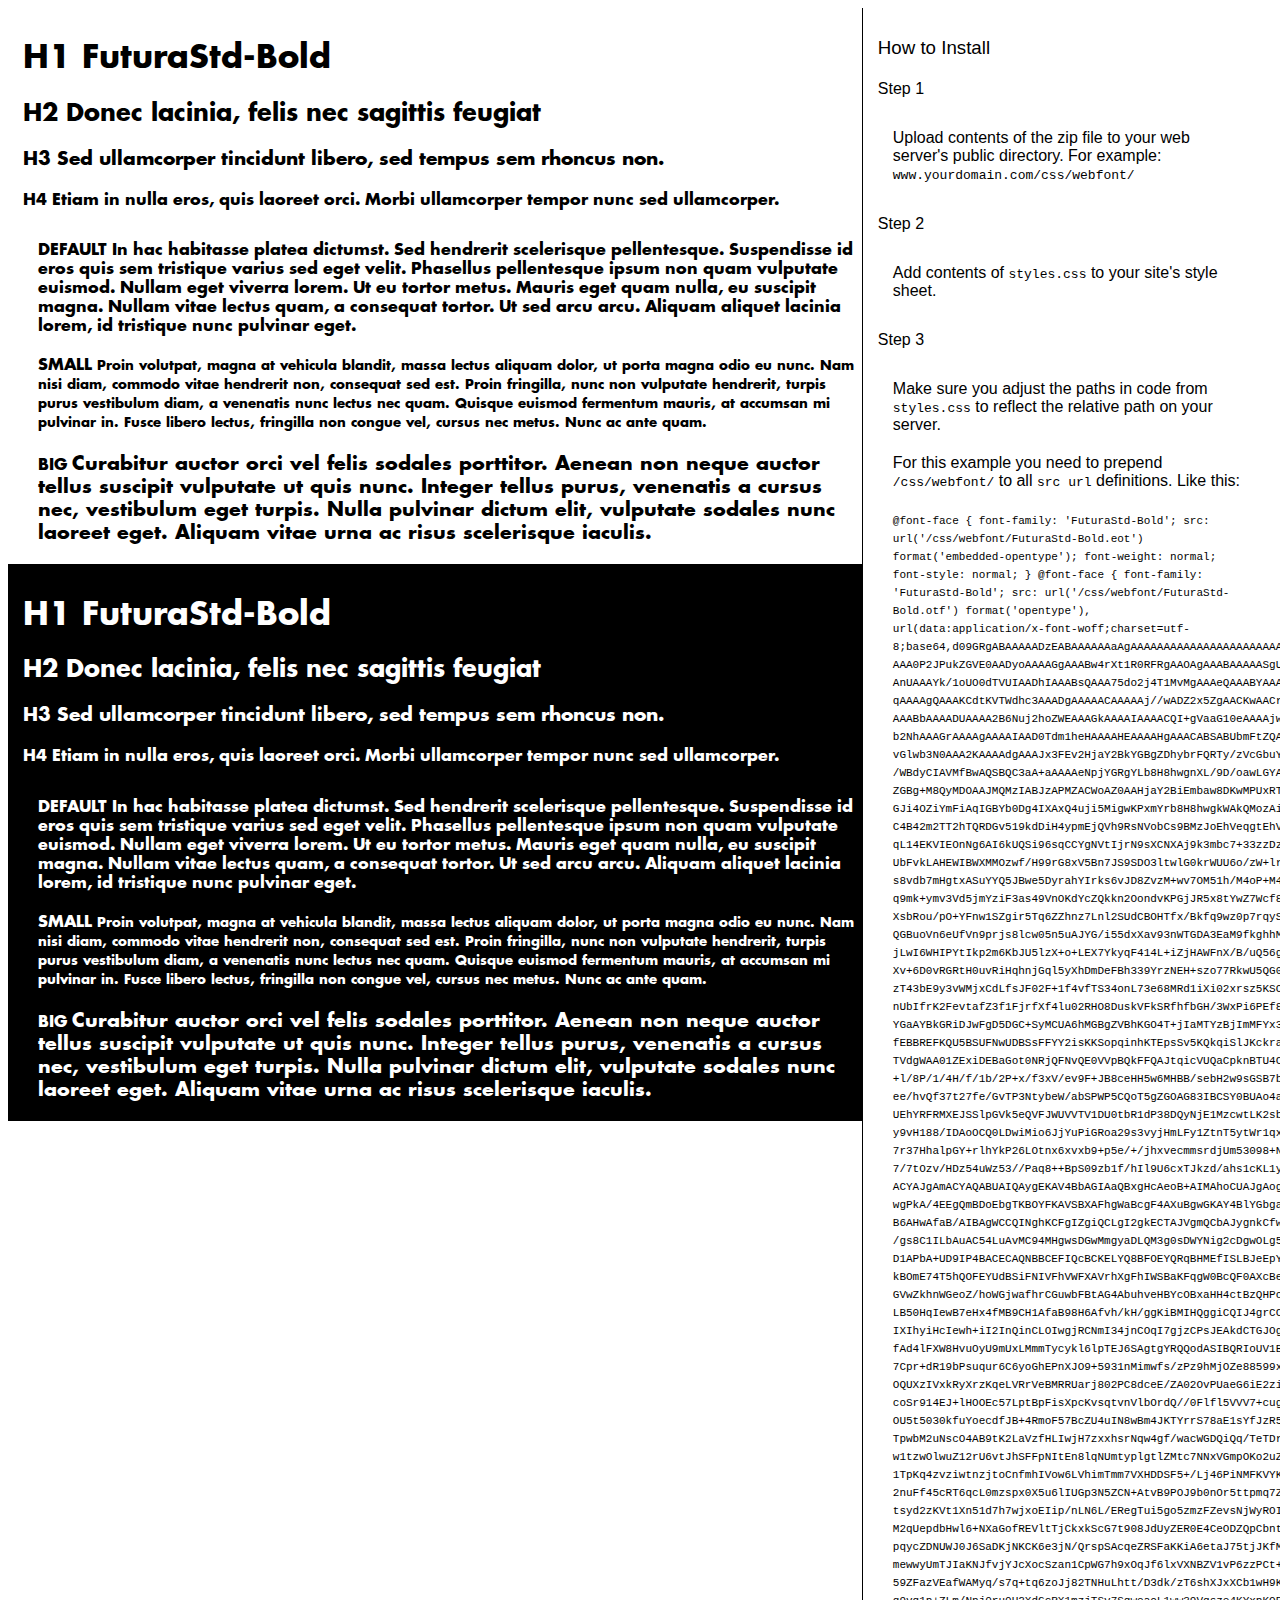
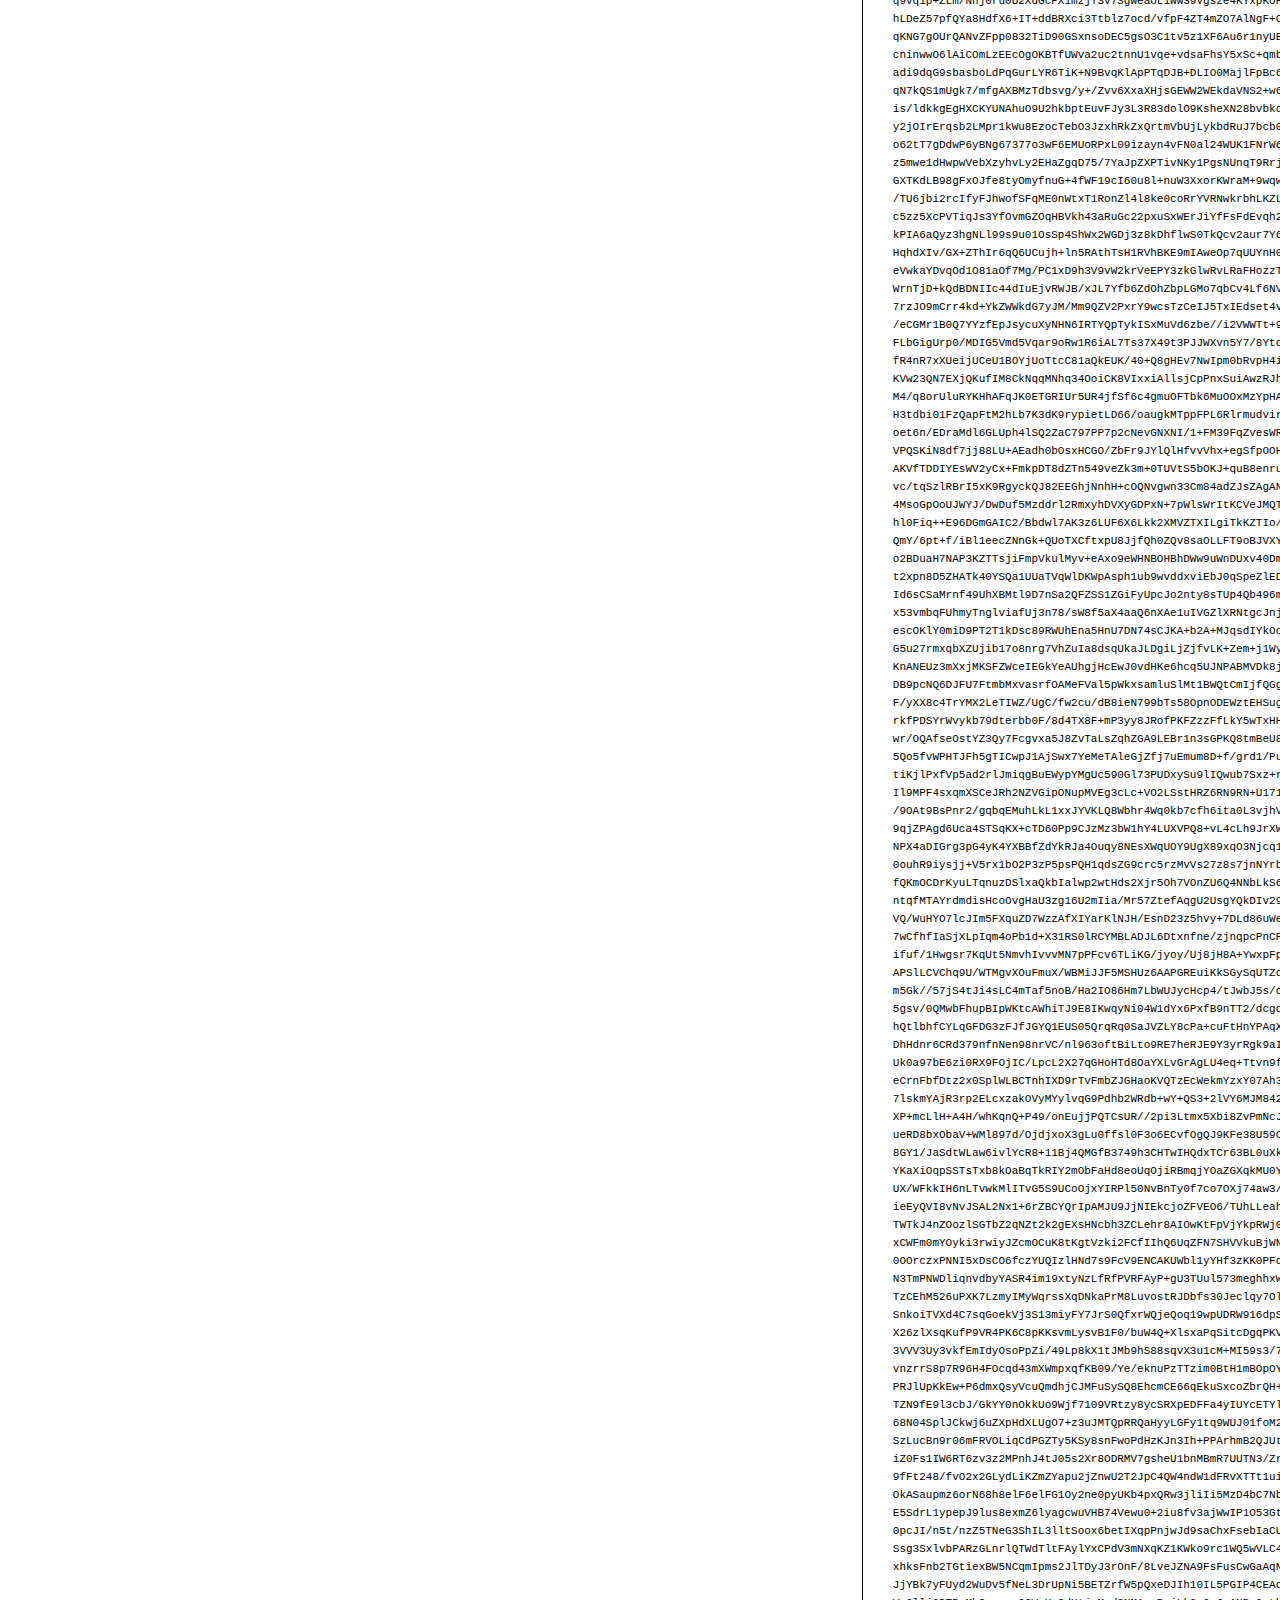
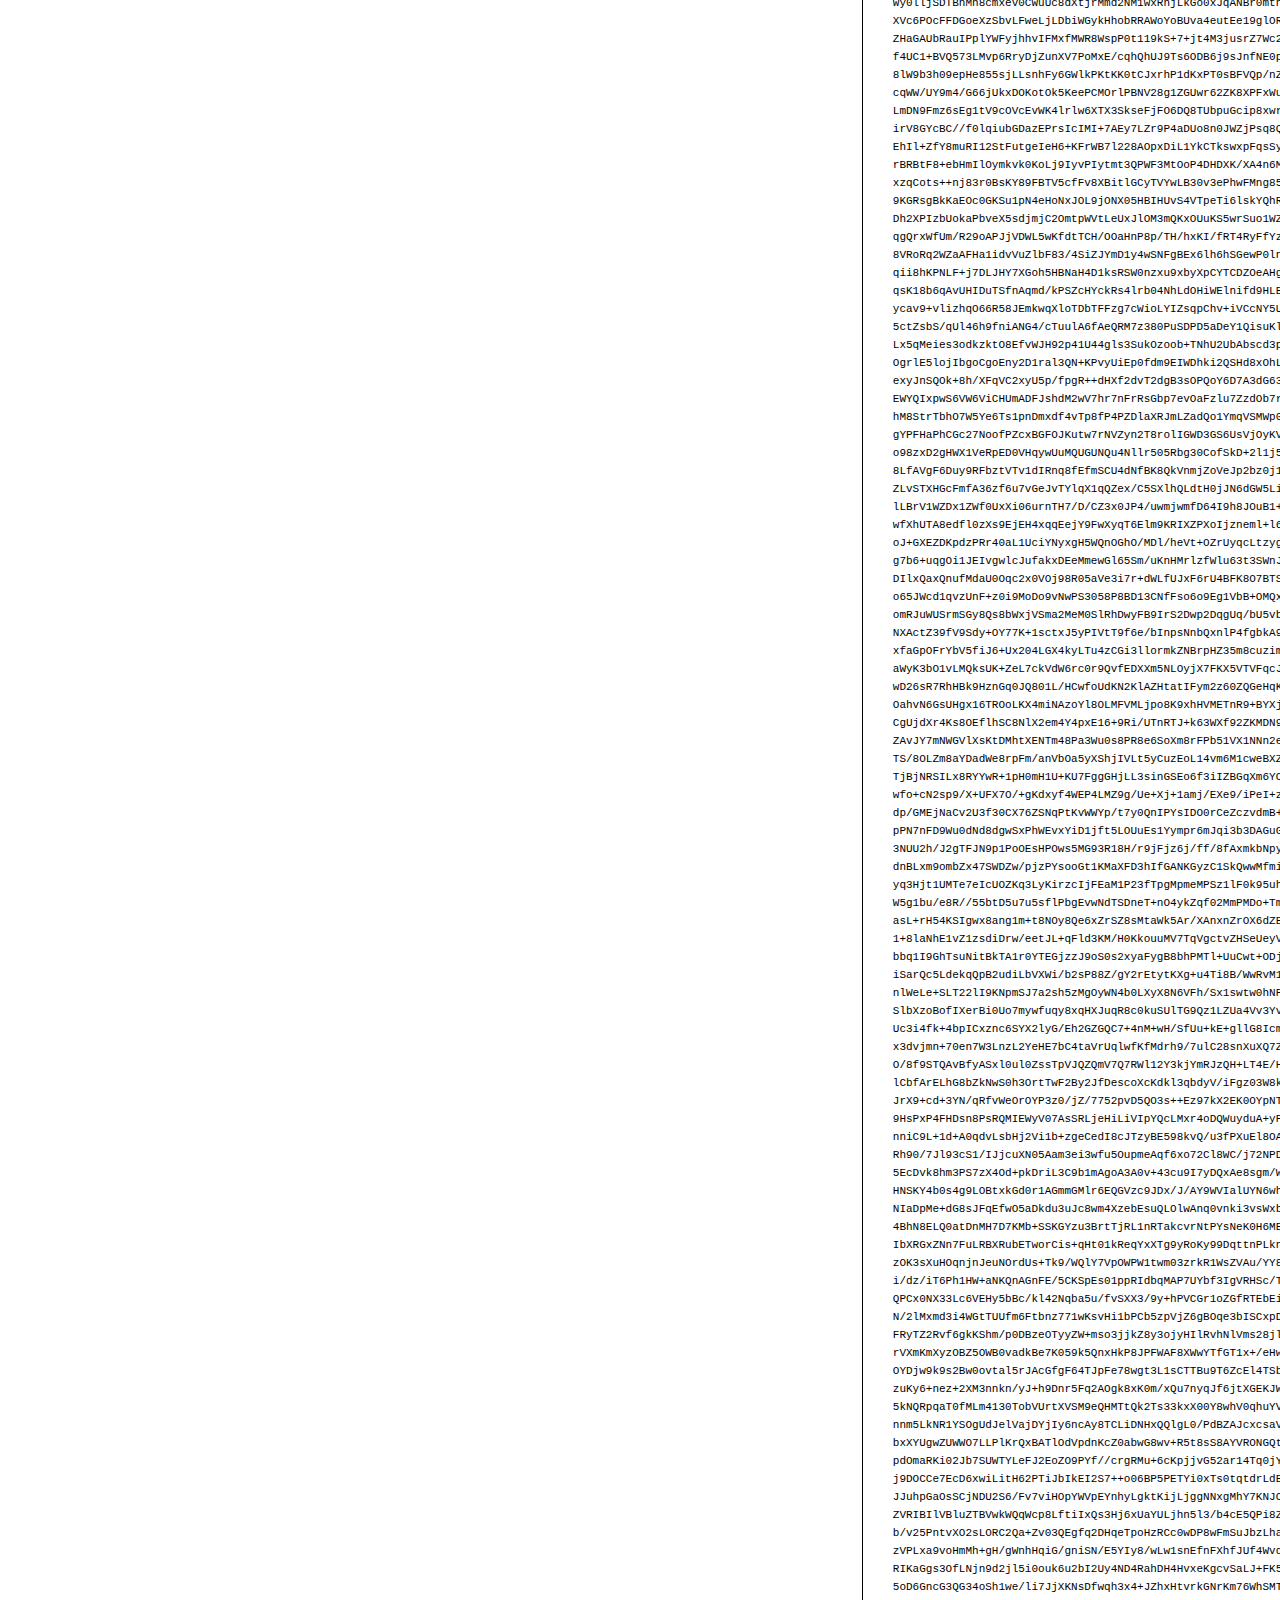
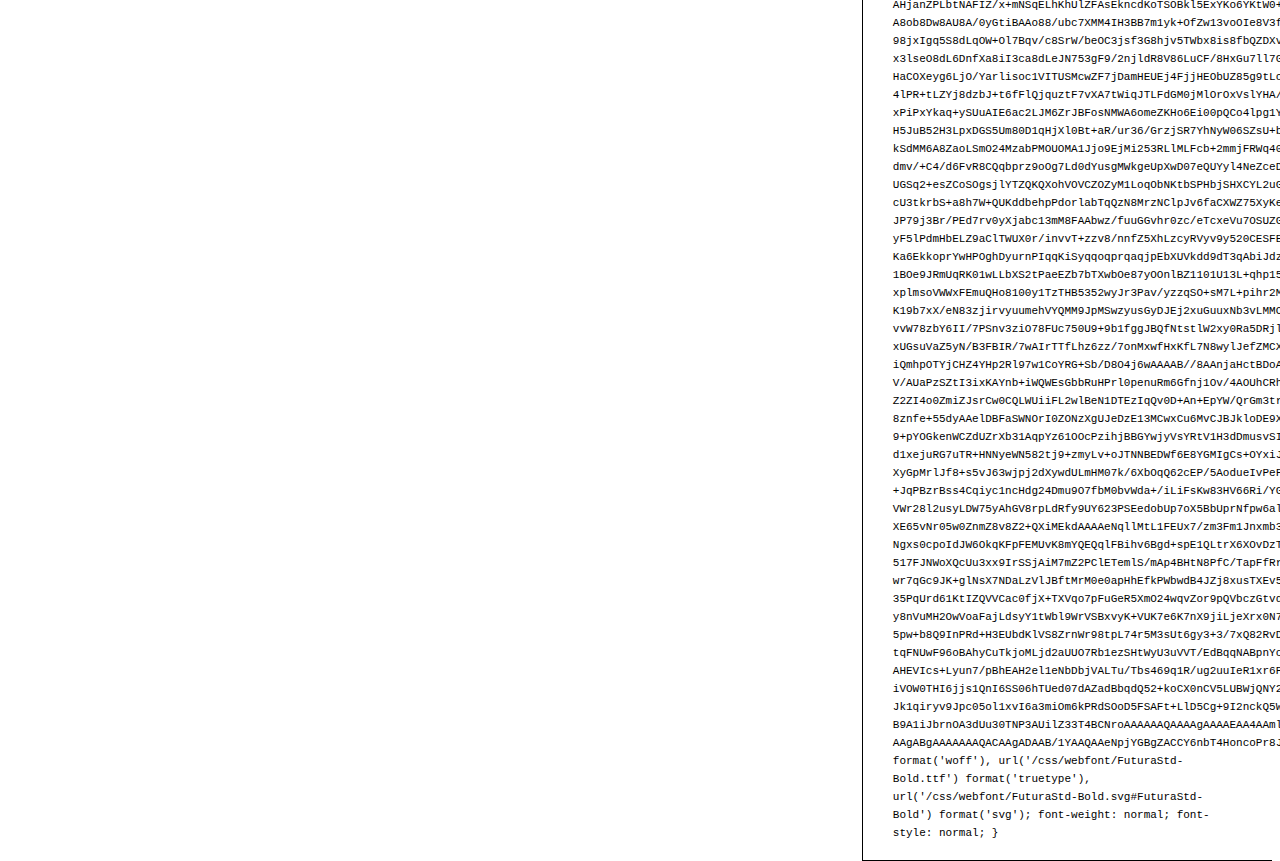
<file: Horry_puree/font/FuturaStd-Bold/preview.html>
<!DOCTYPE html>
<html>
<head>
<title>
FuturaStd-Bold
 - Web font preview
</title>
<style type='text/css'>

@font-face {
  font-family: 'FuturaStd-Bold';
  src: url('FuturaStd-Bold.eot') format('embedded-opentype');
  font-weight: normal;
  font-style: normal;
}

@font-face {
  font-family: 'FuturaStd-Bold';
  src:  url('FuturaStd-Bold.otf')  format('opentype'),
	     url([data-uri]) format('woff'), url('FuturaStd-Bold.ttf')  format('truetype'), url('FuturaStd-Bold.svg#FuturaStd-Bold') format('svg');
  font-weight: normal;
  font-style: normal;
}



body { font-family: 'FuturaStd-Bold' !important; }
h1, h2, h3, h4 { font-weight: normal; }
.reg { color:black; background:white; }
.inverse { color:white; background:black; }
div { padding: 10px 15px; }
.right { background:white; width:30%; float: right; font-family: sans-serif; border: 1px solid black; border-width: 0 0 1px 1px;}
</style>
</head>
<body>
<div class='right'>
<h3>How to Install</h3>
<h4>Step 1</h4>
<div>
Upload contents of the zip file to your web server's public directory. For example:
<code>www.yourdomain.com/css/webfont/</code>
</div>
<h4>Step 2</h4>
<div>
Add contents of
<code>styles.css</code>
to your site's style sheet.
</div>
<h4>Step 3</h4>
<div>
Make sure you adjust the paths in code from
<code>styles.css</code>
to reflect the relative path on your server.
</div>
<div>
For this example you need to prepend
<code>/css/webfont/</code>
to all
<code>src url</code>
definitions. Like this:
</div>
<div>
<code style='font-size:11px;'>@font-face {
  font-family: 'FuturaStd-Bold';
  src: url('/css/webfont/FuturaStd-Bold.eot') format('embedded-opentype');
  font-weight: normal;
  font-style: normal;
}

@font-face {
  font-family: 'FuturaStd-Bold';
  src:  url('/css/webfont/FuturaStd-Bold.otf')  format('opentype'),
	     url([data-uri]) format('woff'), url('/css/webfont/FuturaStd-Bold.ttf')  format('truetype'), url('/css/webfont/FuturaStd-Bold.svg#FuturaStd-Bold') format('svg');
  font-weight: normal;
  font-style: normal;
}</code>
</div>
</div>
<div class='reg'>
<h1>
H1
FuturaStd-Bold
</h1>
<h2>
H2
Donec lacinia, felis nec sagittis feugiat
</h2>
<h3>
H3
Sed ullamcorper tincidunt libero, sed tempus sem rhoncus non.
</h3>
<h4>
H4
Etiam in nulla eros, quis laoreet orci. Morbi ullamcorper tempor nunc sed ullamcorper.
</h4>
<div>
DEFAULT
In hac habitasse platea dictumst. Sed hendrerit scelerisque pellentesque. Suspendisse id eros quis sem tristique varius sed eget velit. Phasellus pellentesque ipsum non quam vulputate euismod. Nullam eget viverra lorem. Ut eu tortor metus. Mauris eget quam nulla, eu suscipit magna. Nullam vitae lectus quam, a consequat tortor. Ut sed arcu arcu. Aliquam aliquet lacinia lorem, id tristique nunc pulvinar eget.
</div>
<div>
SMALL
<small>
Proin volutpat, magna at vehicula blandit, massa lectus aliquam dolor, ut porta magna odio eu nunc. Nam nisi diam, commodo vitae hendrerit non, consequat sed est. Proin fringilla, nunc non vulputate hendrerit, turpis purus vestibulum diam, a venenatis nunc lectus nec quam. Quisque euismod fermentum mauris, at accumsan mi pulvinar in. Fusce libero lectus, fringilla non congue vel, cursus nec metus. Nunc ac ante quam.
</small>
</div>
<div>
BIG
<big>
Curabitur auctor orci vel felis sodales porttitor. Aenean non neque auctor tellus suscipit vulputate ut quis nunc. Integer tellus purus, venenatis a cursus nec, vestibulum eget turpis. Nulla pulvinar dictum elit, vulputate sodales nunc laoreet eget. Aliquam vitae urna ac risus scelerisque iaculis.
</big>
</div>

</div>
<div class='inverse'>
<h1>
H1
FuturaStd-Bold
</h1>
<h2>
H2
Donec lacinia, felis nec sagittis feugiat
</h2>
<h3>
H3
Sed ullamcorper tincidunt libero, sed tempus sem rhoncus non.
</h3>
<h4>
H4
Etiam in nulla eros, quis laoreet orci. Morbi ullamcorper tempor nunc sed ullamcorper.
</h4>
<div>
DEFAULT
In hac habitasse platea dictumst. Sed hendrerit scelerisque pellentesque. Suspendisse id eros quis sem tristique varius sed eget velit. Phasellus pellentesque ipsum non quam vulputate euismod. Nullam eget viverra lorem. Ut eu tortor metus. Mauris eget quam nulla, eu suscipit magna. Nullam vitae lectus quam, a consequat tortor. Ut sed arcu arcu. Aliquam aliquet lacinia lorem, id tristique nunc pulvinar eget.
</div>
<div>
SMALL
<small>
Proin volutpat, magna at vehicula blandit, massa lectus aliquam dolor, ut porta magna odio eu nunc. Nam nisi diam, commodo vitae hendrerit non, consequat sed est. Proin fringilla, nunc non vulputate hendrerit, turpis purus vestibulum diam, a venenatis nunc lectus nec quam. Quisque euismod fermentum mauris, at accumsan mi pulvinar in. Fusce libero lectus, fringilla non congue vel, cursus nec metus. Nunc ac ante quam.
</small>
</div>
<div>
BIG
<big>
Curabitur auctor orci vel felis sodales porttitor. Aenean non neque auctor tellus suscipit vulputate ut quis nunc. Integer tellus purus, venenatis a cursus nec, vestibulum eget turpis. Nulla pulvinar dictum elit, vulputate sodales nunc laoreet eget. Aliquam vitae urna ac risus scelerisque iaculis.
</big>
</div>

</div>
</body>
</html>
</file>
